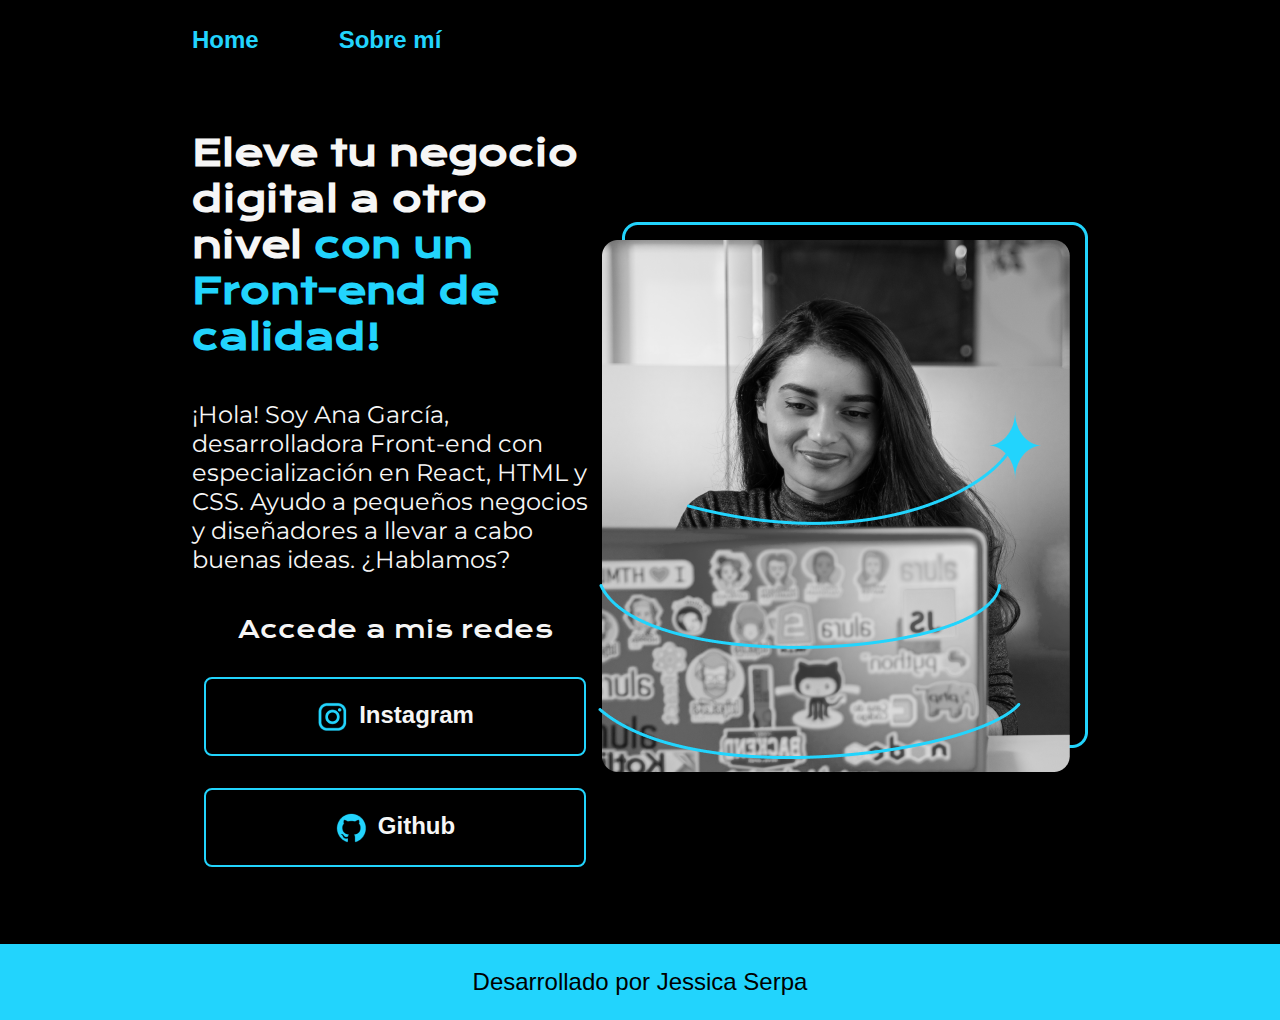
<file: index.html>
<!DOCTYPE html>
<html lang="es">
<head>
    <meta charset="UTF-8">
    <meta name="viewport" content="width=device-width, initial-scale=1.0">
    <title>Portafolio</title>
    <link rel="stylesheet" href="styles/style.css">
</head>
<body>
    <header class="header">
        <nav class="header_menu">
            <a class="header_menu_link" href="index.html">Home</a>
            <a class="header_menu_link" href="about.html">Sobre mí</a>
        </nav>
    </header>
    <main class="presentacion">
        <section class="presentacion_contenido">
        <h1 class="presentacion_contenido_titulo">
            Eleve tu negocio digital a otro nivel <strong class="titulo-destaque"> con un Front-end de calidad!</strong>
        </h1>
        <p class="presentacion_contenido_texto">
            ¡Hola! Soy Ana García, desarrolladora Front-end con especialización en React, HTML y CSS. 
            Ayudo a pequeños negocios y diseñadores a llevar a cabo buenas ideas. ¿Hablamos?
        </p>
        <div class="presentacion_enlaces">
            <h2 class="presentacion_enlaces_subtitulo">Accede a mis redes</h2>
            <a class="presentacion_enlaces_link" href="https://www.instagram.com">
                <img src="assets/instagram.png"> Instagram</a>
            <a class="presentacion_enlaces_link" href="https://github.com">
                <img src="assets/github.png">
                Github</a>    
        </div>

    </section>
    <section>
        <img src="Imagem.png" alt="Imagen de Ana García trabajando">
    </section>
    </main>
    <footer class="footer">
        Desarrollado por Jessica Serpa
    </footer>
</body>
</html>
</file>
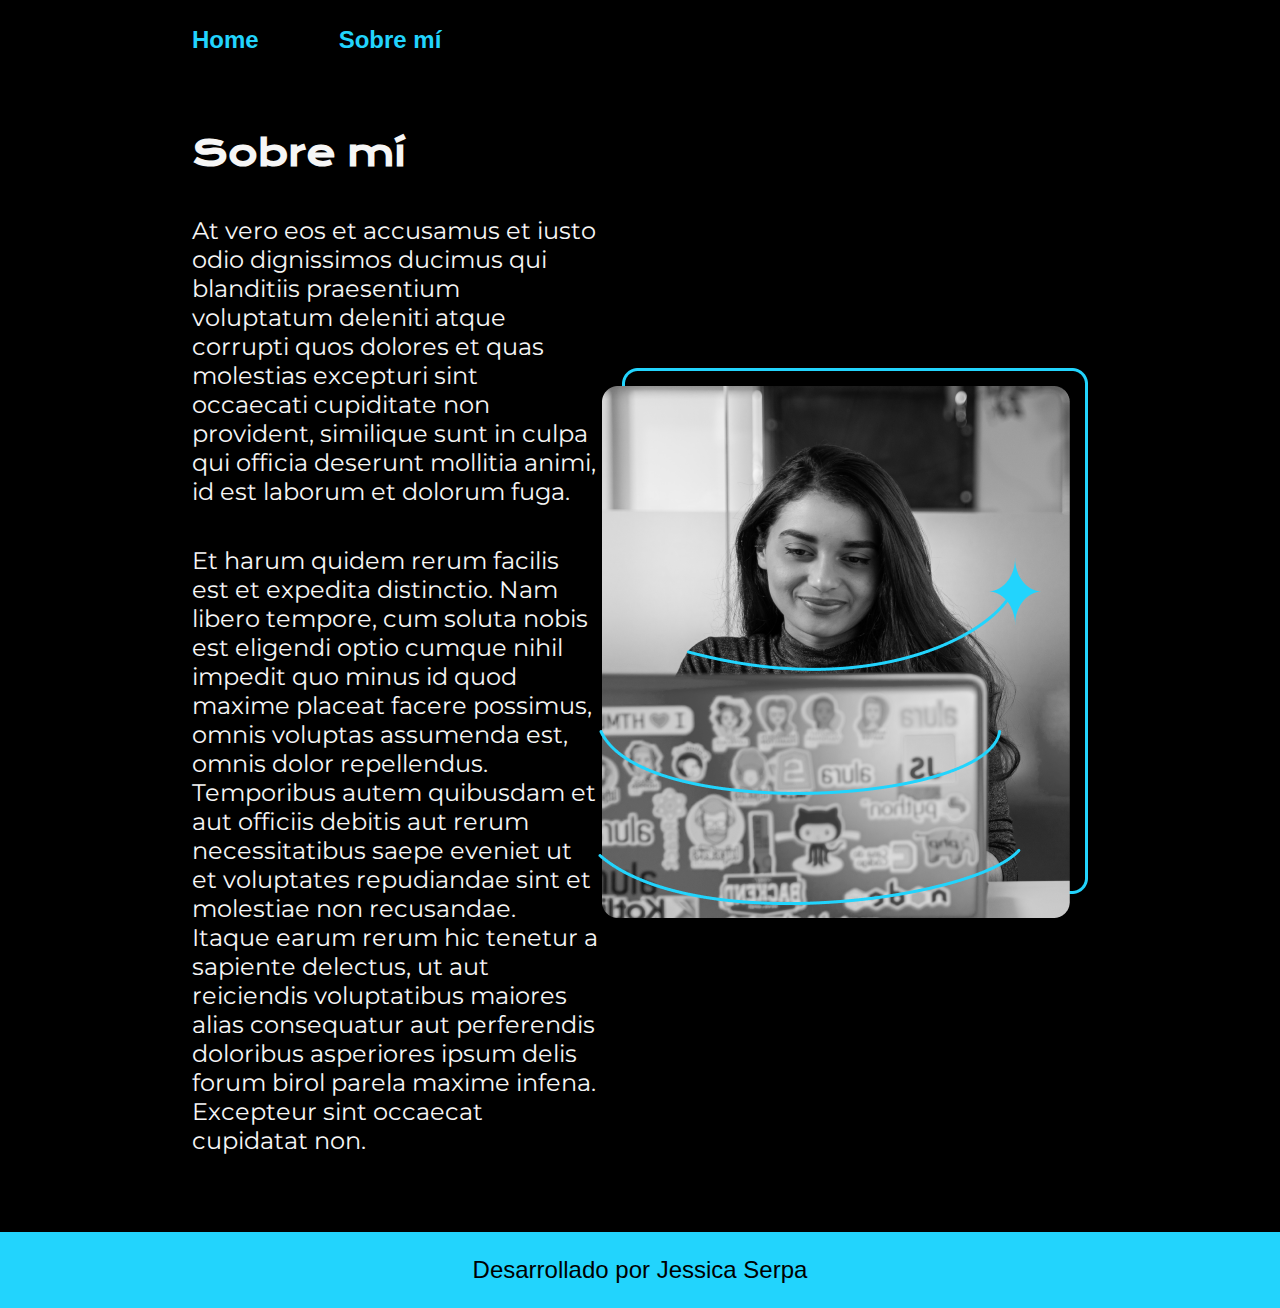
<file: about.html>
<!DOCTYPE html>
<html lang="es">
<head>
    <meta charset="UTF-8">
    <meta name="viewport" content="width=device-width, initial-scale=1.0">
    <title>Sobre mí</title>
    <link rel="stylesheet" href="styles/style.css">
</head>
<body>
    <header class="header">
        <nav class="header_menu">
            <a class="header_menu_link" href="index.html">Home</a>
            <a class="header_menu_link" href="about.html">Sobre mí</a>
        </nav>
    </header>
    <main class="presentacion">
        <section class="presentacion_contenido">
            <h1 class="presentacion_contenido_titulo">Sobre mí</h1>
            <p class="presentacion_contenido_texto">
                At vero eos et accusamus et iusto odio dignissimos ducimus qui blanditiis praesentium voluptatum deleniti atque corrupti quos dolores et quas molestias excepturi sint occaecati cupiditate non provident, similique sunt in culpa qui officia deserunt mollitia animi, id est laborum et dolorum fuga.
            </p>
            <p class="presentacion_contenido_texto">
                Et harum quidem rerum facilis est et expedita distinctio. Nam libero tempore, cum soluta nobis est eligendi optio cumque nihil impedit quo minus id quod maxime placeat facere possimus, omnis voluptas assumenda est, omnis dolor repellendus. Temporibus autem quibusdam et aut officiis debitis aut rerum necessitatibus saepe eveniet ut et voluptates repudiandae sint et molestiae non recusandae. Itaque earum rerum hic tenetur a sapiente delectus, ut aut reiciendis voluptatibus maiores alias consequatur aut perferendis doloribus asperiores ipsum delis forum birol parela maxime infena. Excepteur sint occaecat cupidatat non.
            </p>
        </section>
        <img src="Imagem.png" alt="Imagen de Ana García trabajando">
    </main>
    <footer class="footer">
        Desarrollado por Jessica Serpa
    </footer>
</body>
</html>
</file>
<file: styles/style.css>
@import url('https://fonts.googleapis.com/css2?family=Krona+One&family=Montserrat:wght@300&display=swap');

*{
    padding: 0;
    margin: 0;
}

body{
    background-color: black;
    color: #f6f6f6;
    box-sizing: border-box;
}
.header{
    padding: 2% 0% 0% 15%;
}
.header_menu{
    display:flex;
    gap: 80px;

}
.header_menu_link{
    font-family: "Monserat", sans-serif;
    font-size: 24px;
    font-weight: 600;
    color: #22D4FD;
    text-decoration: none;
}
.presentacion{
    display: flex;
    align-items: center;
    padding: 6% 15%;
    justify-content: space-between;
}

.presentacion_contenido{
    width: 615px;
    display: flex;
    flex-direction: column;
    gap: 40px;
}
.presentacion_contenido_titulo{
    font-size: 36px;
    font-family: "Krona One", serif;
}

.titulo-destaque{
    color: #22D4FD;
}

.presentacion_contenido_texto{
    font-size: 24px;
    font-family: "Montserrat", serif;
}
.presentacion_enlaces{
    display: flex;
    justify-content: space-between;
    flex-direction: column;
    align-items: center;
    gap: 32px;
}

.presentacion_enlaces_subtitulo{
    font-family: "Krona One", sans-serif;
    font-size: 24px;
    font-weight: 400;
}
.presentacion_enlaces_link{
    width: 378px;
    text-align: center;
    padding: 21.5px 0;
    border-radius: 8px;
    font-family: "Monserrat", sans-serif;
    font-size: 24px;
    font-weight: 600;
    text-decoration: none;
    color: #f6f6f6;
    border: 2px solid #22D4FD;
    display: flex;
    justify-content: center;
    gap: 10px;
}
.presentacion_enlaces_link:hover{
    background-color: #272727;
}
.footer{
    background-color: #22D4FD;
    padding: 24px;
    color: black;
    text-align: center;
    font-family: "Monserrat", sans-serif;
    font-size: 24px;
    font-weight: 400;
}
</file>
